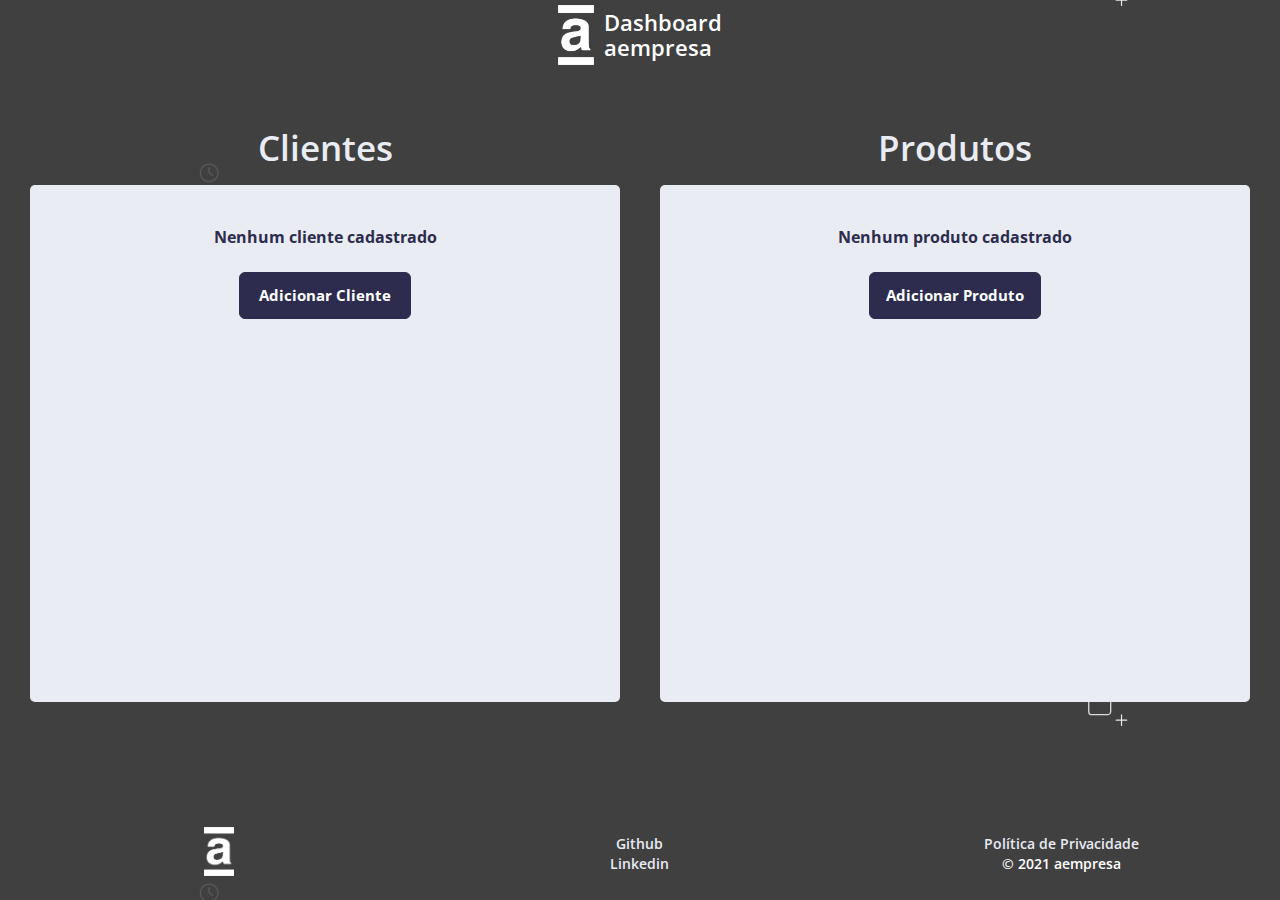
<file: index.html>
<!DOCTYPE html>
<html lang="pt-BR">
  <head>
    <meta charset="UTF-8">
    <meta http-equiv="X-UA-Compatible" content="IE=edge">
    <meta name="viewport" content="width=device-width, initial-scale=1.0">
    <link rel="stylesheet" href="https://fonts.googleapis.com/css?family=Open+Sans:300,300italic,400,400italic,600,600italic,700,700italic,800,800italic" media="all">
    <title>a • Dashboard</title>
    <link rel="shortcut icon" href="images/aempresa.ico"/>
    <link type="text/css" rel="stylesheet" href="css/home.css">
  </head>
  <body class="body">
    <div class="main">
      <div id="notificacao" class="notificacao">
        <div class="nicon">

          <div id="np">
            <svg xmlns="http://www.w3.org/2000/svg" width="45" height="45" fill="currentColor" class="bi bi-bag-plus-fill" viewBox="0 0 16 16">
              <path fill-rule="evenodd" d="M10.5 3.5a2.5 2.5 0 0 0-5 0V4h5v-.5zm1 0V4H15v10a2 2 0 0 1-2 2H3a2 2 0 0 1-2-2V4h3.5v-.5a3.5 3.5 0 1 1 7 0zM8.5 8a.5.5 0 0 0-1 0v1.5H6a.5.5 0 0 0 0 1h1.5V12a.5.5 0 0 0 1 0v-1.5H10a.5.5 0 0 0 0-1H8.5V8z"/>
            </svg>
          </div>
          <div id="nc">
            <svg xmlns="http://www.w3.org/2000/svg" width="45" height="45" fill="currentColor" class="bi bi-person-fill" viewBox="0 0 16 16">
              <path d="M3 14s-1 0-1-1 1-4 6-4 6 3 6 4-1 1-1 1H3zm5-6a3 3 0 1 0 0-6 3 3 0 0 0 0 6z"/>
            </svg>
          </div>

        </div>
        <div class="nclose">
          <svg xmlns="http://www.w3.org/2000/svg" width="16" height="16" fill="currentColor" class="bi bi-x-lg" viewBox="0 0 16 16">
            <path d="M1.293 1.293a1 1 0 0 1 1.414 0L8 6.586l5.293-5.293a1 1 0 1 1 1.414 1.414L9.414 8l5.293 5.293a1 1 0 0 1-1.414 1.414L8 9.414l-5.293 5.293a1 1 0 0 1-1.414-1.414L6.586 8 1.293 2.707a1 1 0 0 1 0-1.414z"/>
          </svg>
        </div>
        <div class="notifi"></div>
      </div>
      <div class="navbar">
        <a href="index.html" aria-current="page" class="logo-box">
          <img src="images/aempresa.png" loading="lazy" alt="" class="image">
          <div class="nome-logo">Dashboard<br>aempresa</div>
        </a>
      </div>
      <div class="dashboard">
        <div class="box-info">
          <div class="titulo">Clientes</div>
          <div class="div-background">
            <div id="boxClientes" class="box-clientes">
              <div id="inicioc" class="inicio">
                <div class="nome_despesa">Nenhum cliente cadastrado</div>
              </div>
            </div>
            <a href="cadicionar/" class="button">Adicionar Cliente</a>
          </div>
        </div>
        <div class="box-info">
          <div class="titulo">Produtos</div>
          <div class="div-background">
            <div id="boxProdutos" class="box-clientes">
              <div id="iniciop" class="inicio">
                <div class="nome_despesa">Nenhum produto cadastrado</div>
              </div>
            </div>
            <a href="padicionar/" class="button">Adicionar Produto</a>
          </div>
        </div>
      </div>
      <div class="footer">
        <div class="other">
          <a href="/" aria-current="page" class="link-aempresa">
            <img src="images/aempresa.png" loading="lazy" width="262" alt="" class="aempresa">
          </a>
        </div>
        <div class="other">
          <a href="https://github.com/ihenri3/" target="_blank" class="link">Github</a>
          <a href="https://www.linkedin.com/in/ihenri3/" target="_blank" class="link">Linkedin</a>
        </div>
        <div class="other">
          <a href="#" class="link">Política de Privacidade</a>
          <div class="copyright">© 2021 aempresa</div>
        </div>
      </div>
    </div>
    <script type="text/javascript" src="script/home.js" ></script>
  </body>
</html>
</file>
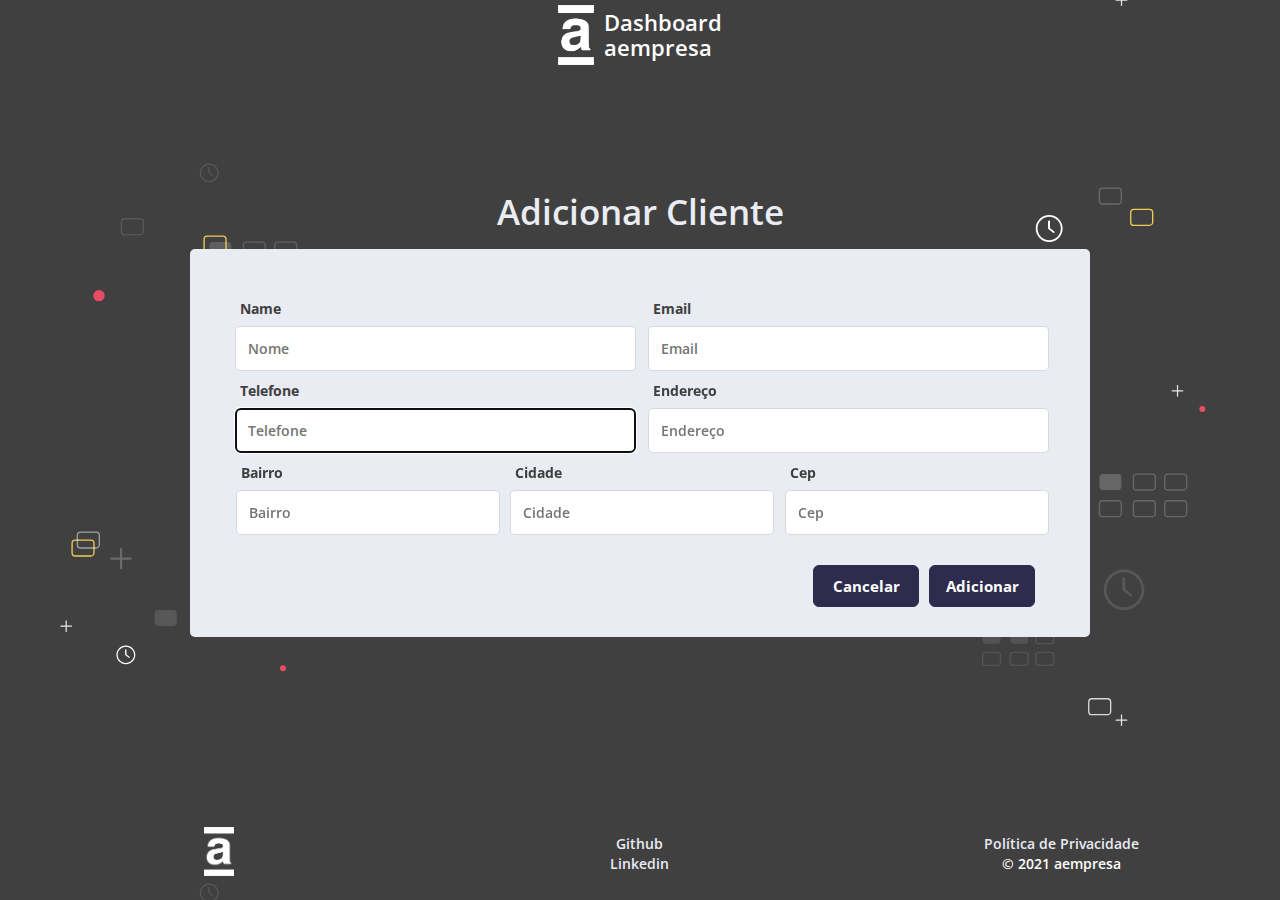
<file: cadicionar/index.html>
<!DOCTYPE html>
<html lang="pt-BR">
  <head>
    <meta charset="UTF-8">
    <meta http-equiv="X-UA-Compatible" content="IE=edge">
    <meta name="viewport" content="width=device-width, initial-scale=1.0">
    <link rel="stylesheet" href="https://fonts.googleapis.com/css?family=Open+Sans:300,300italic,400,400italic,600,600italic,700,700italic,800,800italic" media="all">
    <title>a • Adicionar Cliente</title>
    <link rel="shortcut icon" href="../images/aempresa.ico"/>
    <link type="text/css" rel="stylesheet" href="../css/cadicionar.css">
  </head>
  <body class="body">
    <div class="main">
      <div class="navbar">
        <a href="/" aria-current="page" class="logo-box">
          <img src="../images/aempresa.png" loading="lazy" alt="" class="image">
          <div class="nome-logo">Dashboard<br>aempresa</div>
        </a>
      </div>
      <div class="adicionar">
        <div class="box-all">
          <div class="titulo">Adicionar Cliente</div>
          <div class="div-add">
            <div class="form-block">
              <form class="form" autocomplete="on">
                <div class="div-50">
                  <label for="nome" class="field-label">Name
                    <span id="onome" class="obrigatorio">*Obrigatorio</span>
                  </label>
                  <input type="text" class="input-100" maxlength="256" name="nome" data-name="nome" placeholder="Nome" id="nome" required="" >
                </div>
                <div class="div-50">
                  <label for="email" class="field-label">Email
                    <span id="oemail" class="obrigatorio">*Obrigatorio</span>
                  </label>
                  <input type="email" class="input-100" maxlength="256" name="email" data-name="email" placeholder="Email" id="email" required="">
                </div>
                <div class="div-50">
                  <label for="telefone" class="field-label">Telefone</label>
                  <input type="tel" class="input-100" autofocus="true" maxlength="256" name="telefone" data-name="telefone" placeholder="Telefone" id="telefone" required="">
                </div>
                <div class="div-50">
                  <label for="endereco" class="field-label">Endereço
                    <span id="oendereco" class="obrigatorio">*Obrigatorio</span>
                  </label>
                  <input type="text" class="input-100" autofocus="true" maxlength="256" name="endereco" data-name="endereco" placeholder="Endereço" id="endereco" required="">
                </div>
                <div class="div-100">
                  <div class="div-30">
                    <label for="bairro" class="field-label">Bairro
                      <span id="obairro" class="obrigatorio">*Obrigatorio</span>
                    </label>
                    <input type="text" class="input-50" autofocus="true" maxlength="256" name="bairro" data-name="bairro" placeholder="Bairro" id="bairro" required="">
                  </div>
                  <div class="div-30">
                    <label for="cidade" class="field-label">Cidade
                      <span id="ocidade" class="obrigatorio">*Obrigatorio</span>
                    </label>
                    <input type="text" class="input-50" autofocus="true" maxlength="256" name="cidade" data-name="cidade" placeholder="Cidade" id="cidade" required="">
                  </div>
                  <div class="div-30">
                    <label for="cep" class="field-label">Cep</label>
                    <input type="text" class="input-50" autofocus="true" maxlength="256" name="cep" data-name="cep" placeholder="Cep" id="cep">
                  </div>
                </div>
                <div class="div-button">
                  <a href="../" class="button-cancel">Cancelar</a>
                  <a id="adicionar" class="button-alt">Adicionar</a>
                </div>
              </form>
            </div>
          </div>
        </div>
      </div>
      <div class="footer">
        <div class="other">
          <a href="/" aria-current="page" class="link-aempresa">
            <img src="../images/aempresa.png" loading="lazy" width="262" alt="" class="aempresa"></a>
        </div>
        <div class="other">
          <a href="https://github.com/ihenri3/" target="_blank" class="link">Github</a>
          <a href="https://www.linkedin.com/in/ihenri3/" target="_blank" class="link">Linkedin</a>
        </div>
        <div class="other">
          <a href="#" class="link">Política de Privacidade</a>
          <div class="copyright">© 2021 aempresa</div>
        </div>
      </div>
    </div>
    <script type="text/javascript" src="../script/cadd.js" ></script>
  </body>
</html>
</file>
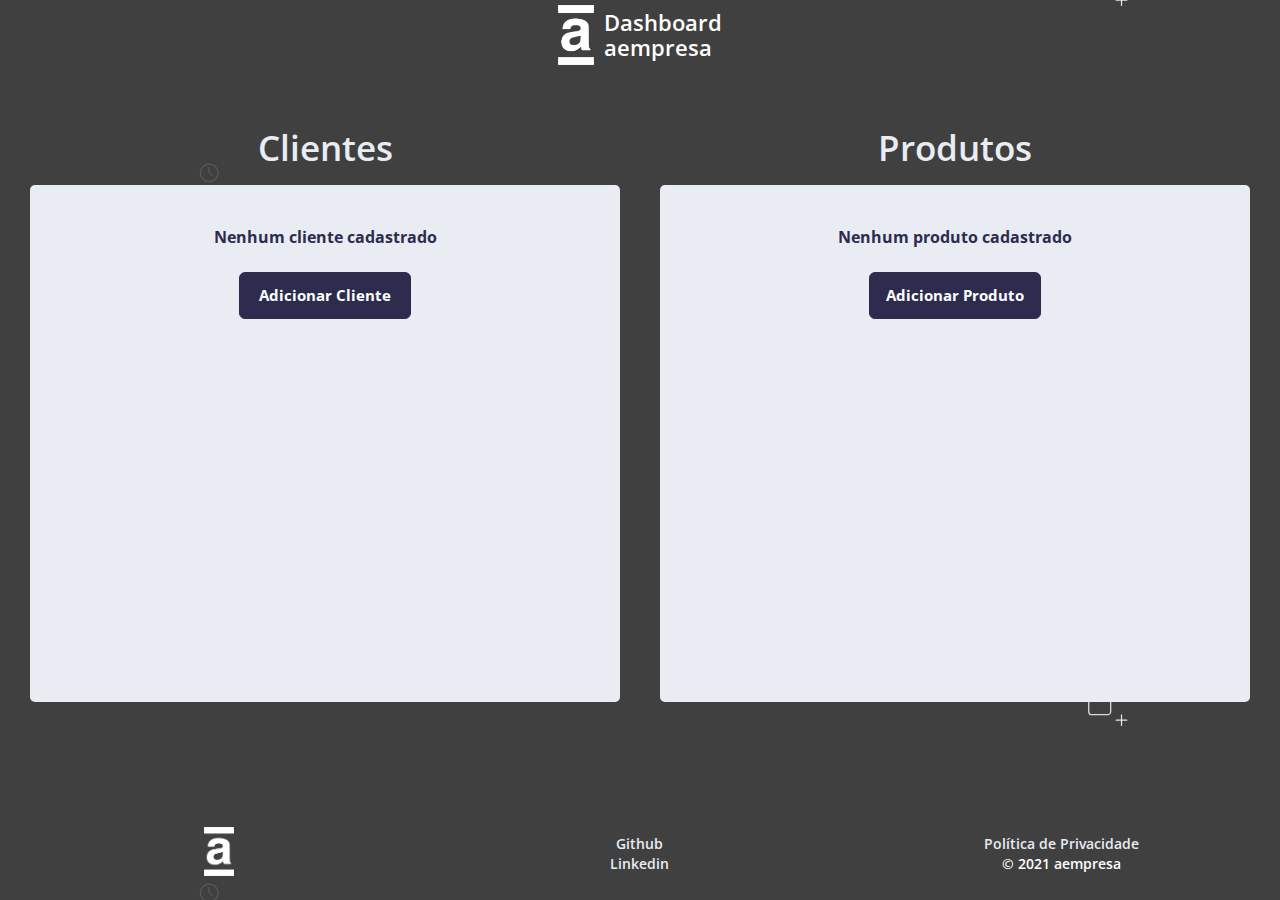
<file: calterar/index.html>
<!DOCTYPE html>
<html lang="pt-BR">
  <head>
    <meta charset="UTF-8">
    <meta http-equiv="X-UA-Compatible" content="IE=edge">
    <meta name="viewport" content="width=device-width, initial-scale=1.0">
    <link rel="stylesheet" href="https://fonts.googleapis.com/css?family=Open+Sans:300,300italic,400,400italic,600,600italic,700,700italic,800,800italic" media="all">
    <title id="title">a • Alterar Cliente</title>
    <link rel="shortcut icon" href="../images/aempresa.ico"/>
    <link type="text/css" rel="stylesheet" href="../css/calterar.css">
  </head>
  <body class="body">
    <div class="main">
      <div class="navbar">
        <a href="/" aria-current="page" class="logo-box">
          <img src="../images/aempresa.png" loading="lazy" alt="" class="image">
          <div class="nome-logo">Dashboard<br>aempresa</div>
        </a>
      </div>
      <div class="adicionar">
        <div class="box-all">
          <div class="titulo">Alterar Cliente</div>
          <div class="div-add">
            <div class="form-block">
              <form autocomplete="on" class="form">
                <div class="div-50">
                  <label for="nome" class="field-label">Name
                    <span id="onome" class="obrigatorio">*Obrigatorio</span>
                  </label>
                  <input type="text" class="input-100" maxlength="256" name="nome" data-name="nome" placeholder="Nome" id="nome" required="">
                </div>
                <div class="div-50">
                  <label for="email" class="field-label">Email
                    <span id="oemail" class="obrigatorio">*Obrigatorio</span>
                  </label>
                  <input type="email" class="input-100" maxlength="256" name="email" data-name="email" placeholder="Email" id="email" required="">
                </div>
                <div class="div-50">
                  <label for="telefone" class="field-label">Telefone</label>
                  <input type="tel" class="input-100" autofocus="true" maxlength="256" name="telefone" data-name="telefone" placeholder="Telefone" id="telefone" required="">
                </div>
                <div class="div-50">
                  <label for="endereco" class="field-label">Endereço
                    <span id="oendereco" class="obrigatorio">*Obrigatorio</span>
                  </label>
                  <input type="text" class="input-100" autofocus="true" maxlength="256" name="endereco" data-name="endereco" placeholder="Endereço" id="endereco" required="">
                </div>
                <div class="div-100">
                  <div class="div-30">
                    <label for="bairro" class="field-label">Bairro
                      <span id="obairro" class="obrigatorio">*Obrigatorio</span>
                    </label>
                    <input type="text" class="input-50" autofocus="true" maxlength="256" name="bairro" data-name="bairro" placeholder="Bairro" id="bairro" required="">
                  </div>
                  <div class="div-30">
                    <label for="cidade" class="field-label">Cidade
                      <span id="ocidade" class="obrigatorio">*Obrigatorio</span>
                    </label>
                    <input type="text" class="input-50" autofocus="true" maxlength="256" name="cidade" data-name="cidade" placeholder="Cidade" id="cidade" required="">
                  </div>
                  <div class="div-30">
                    <label for="cep" class="field-label">Cep</label>
                    <input type="text" class="input-50" autofocus="true" maxlength="256" name="cep" data-name="cep" placeholder="Cep" id="cep">
                  </div>
                </div>
                <div class="div-button">
                  <a id="cancelar" href="../" class="button-cancel">Cancelar</a>
                  <a id="alterar" class="button-alt">Alterar</a>
                </div>
              </form>
            </div>
          </div>
        </div>
      </div>
      <div class="footer">
        <div class="other">
          <a href="./" aria-current="page" class="link-aempresa">
            <img src="../images/aempresa.png" loading="lazy" width="262" alt="" class="aempresa"></a>
        </div>
        <div class="other">
          <a href="https://github.com/ihenri3/" target="_blank" class="link">Github</a>
          <a href="https://www.linkedin.com/in/ihenri3/" target="_blank" class="link">Linkedin</a>
        </div>
        <div class="other">
          <a href="#" class="link">Política de Privacidade</a>
          <div class="copyright">© 2021 aempresa</div>
        </div>
      </div>
    </div>
    <script type="text/javascript" src="../script/caltera.js" ></script>
  </body>
</html>
</file>
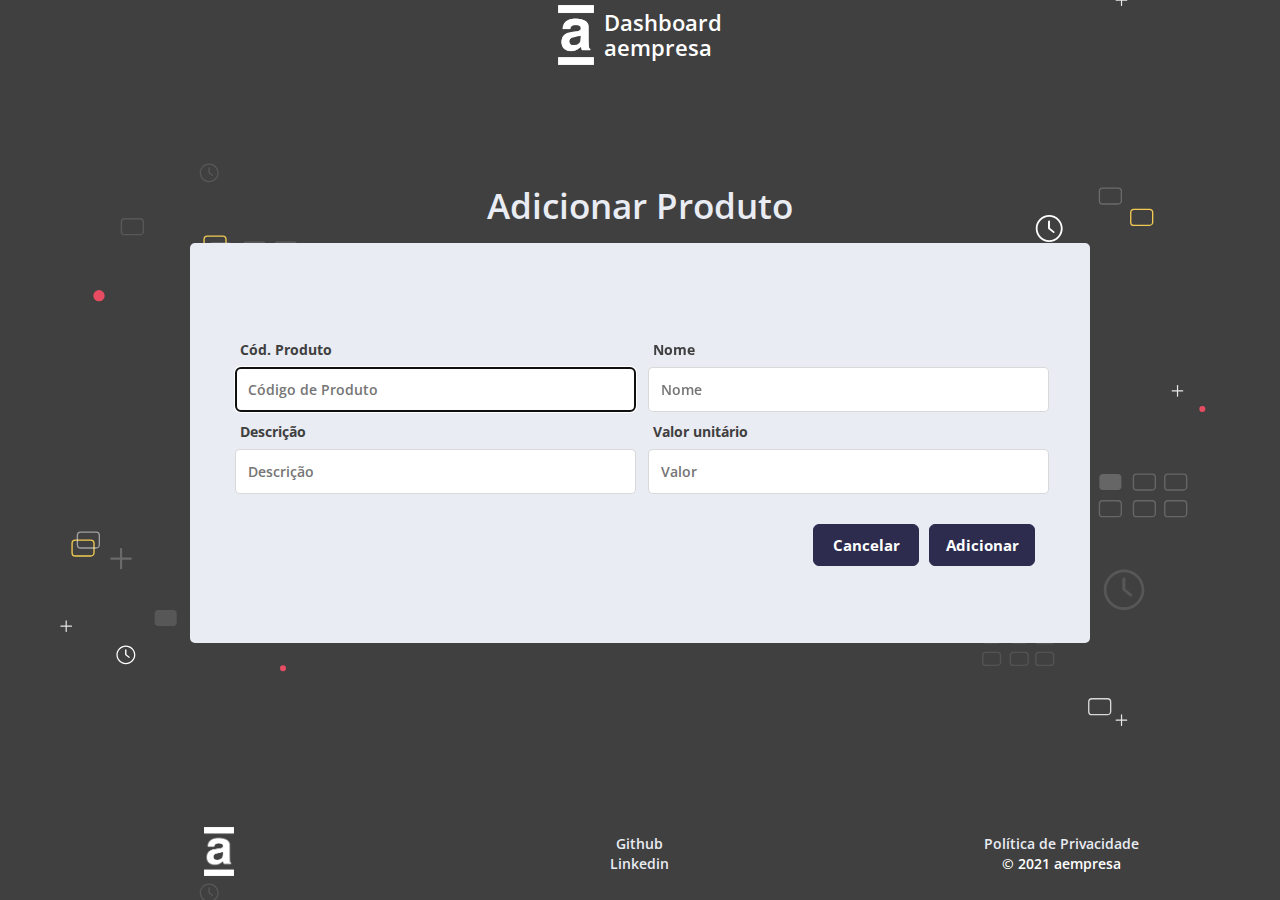
<file: padicionar/index.html>
<!DOCTYPE html>
<html lang="pt-BR">
  <head>
    <meta charset="UTF-8">
    <meta http-equiv="X-UA-Compatible" content="IE=edge">
    <meta name="viewport" content="width=device-width, initial-scale=1.0">
    <link rel="stylesheet" href="https://fonts.googleapis.com/css?family=Open+Sans:300,300italic,400,400italic,600,600italic,700,700italic,800,800italic" media="all">
    <title>a • Adicionar Produto</title>
    <link rel="shortcut icon" href="../images/aempresa.ico"/>
    <link type="text/css" rel="stylesheet" href="../css/padicionar.css">
  </head>
  <body class="body">
    <div class="main">
      <div class="navbar">
        <a href="/" aria-current="page" class="logo-box">
          <img src="../images/aempresa.png" loading="lazy" alt="" class="image">
          <div class="nome-logo">Dashboard<br>aempresa</div>
        </a>
      </div>
      <div class="adicionar">
        <div class="box-all">
          <div class="titulo">Adicionar Produto</div>
          <div class="div-add">
            <div class="form-block">
              <form autocomplete="on" class="form">
                <div class="div-50">
                  <label for="cod-produto" class="field-label">Cód. Produto</label
                    ><input type="text" class="input-100" autofocus="true" maxlength="256" name="cod-produto" data-name="cod-produto" placeholder="Código de Produto" id="cod-produto">
                  </div>
                <div class="div-50">
                  <label for="nome" class="field-label">Nome
                    <span id="onome" class="obrigatorio">*Obrigatorio</span>
                  </label>
                  <input type="text" class="input-100" maxlength="256" name="nome" data-name="nome" placeholder="Nome" id="nome" required="">
                </div>
                <div class="div-50">
                  <label for="descricao" class="field-label">Descrição</label>
                  <input type="text" class="input-100" autofocus="true" maxlength="256" name="descricao" data-name="descricao" placeholder="Descrição" id="descricao">
                </div>
                <div class="div-50">
                  <label for="valor" class="field-label">Valor unitário
                    <span id="ovalor" class="obrigatorio">*Obrigatorio</span>
                  </label>
                  <input type="number" class="input-100" autofocus="true" maxlength="256" name="valor" data-name="valor" placeholder="Valor" id="valor" required="">
                </div>
                <div class="div-button">
                  <a href="../" class="button-cancel">Cancelar</a>
                  <a id="adicionar" class="button-alt">Adicionar</a>
                </div>
              </form>
            </div>
          </div>
        </div>
      </div>
      <div class="footer">
        <div class="other">
          <a href="/" aria-current="page" class="link-aempresa">
            <img src="..//images/aempresa.png" loading="lazy" width="262" alt="" class="aempresa">
          </a>
        </div>
        <div class="other">
          <a href="https://github.com/ihenri3/" target="_blank" class="link">Github</a>
          <a href="https://www.linkedin.com/in/ihenri3/" target="_blank" class="link">Linkedin</a>
        </div>
        <div class="other">
          <a href="#" class="link">Política de Privacidade</a>
          <div class="copyright">© 2021 aempresa</div>
        </div>
      </div>
    </div>
    <script type="text/javascript" src="../script/padd.js" ></script>
  </body>
</html>
</file>
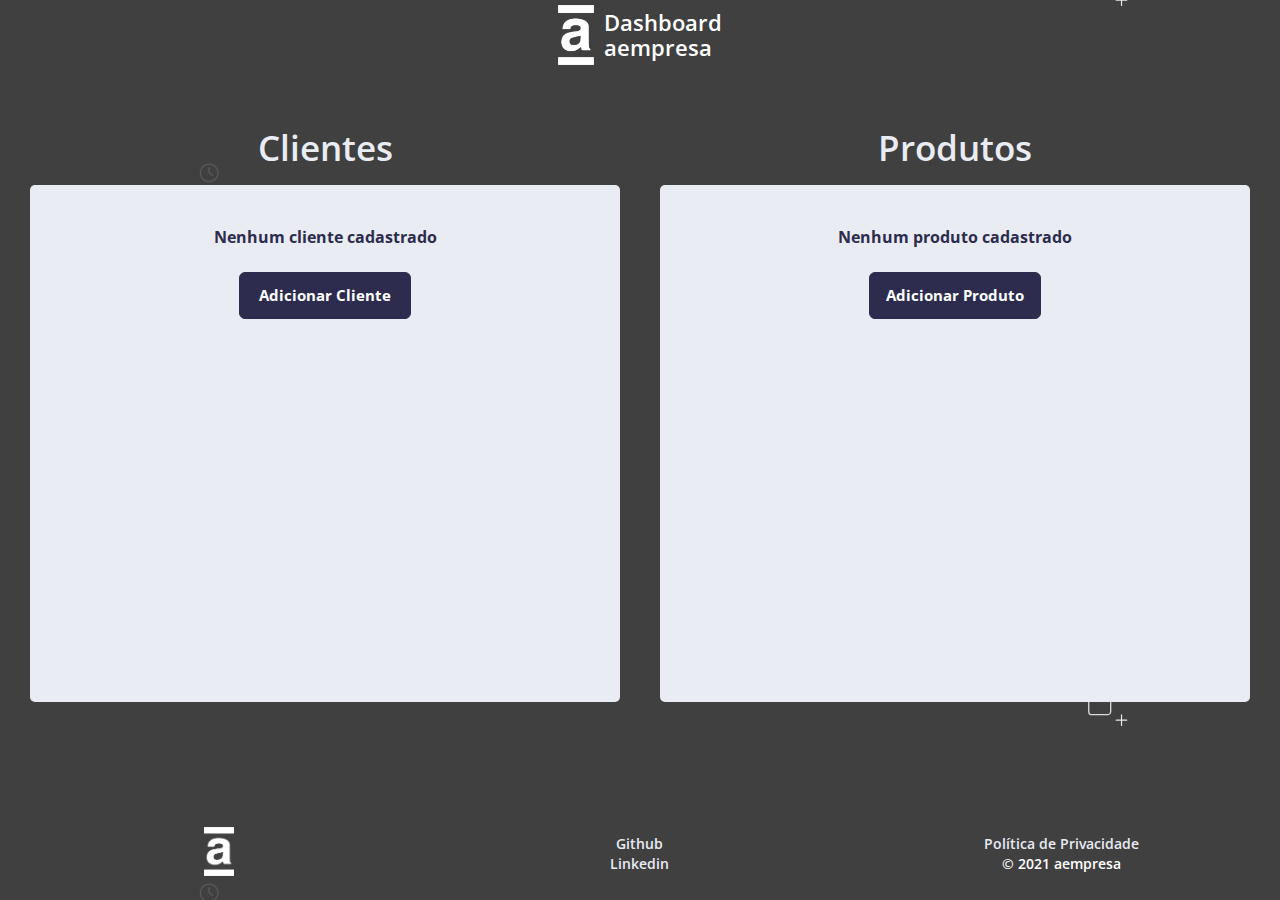
<file: palterar/index.html>
<!DOCTYPE html>
<html lang="pt-BR">
  <head>
    <meta charset="UTF-8">
    <meta http-equiv="X-UA-Compatible" content="IE=edge">
    <meta name="viewport" content="width=device-width, initial-scale=1.0">
    <link rel="stylesheet" href="https://fonts.googleapis.com/css?family=Open+Sans:300,300italic,400,400italic,600,600italic,700,700italic,800,800italic" media="all">
    <title id="title">a • Alterar Produto</title>
    <link rel="shortcut icon" href="..//images/aempresa.ico"/>
    <link type="text/css" rel="stylesheet" href="../css/palterar.css">
  </head>
  <body class="body">
    <div class="main">
      <div class="navbar">
        <a href="/" aria-current="page" class="logo-box">
          <img src="../images/aempresa.png" loading="lazy" alt="" class="image">
          <div class="nome-logo">Dashboard<br>aempresa</div>
        </a>
      </div>
      <div class="adicionar">
        <div class="box-all">
          <div class="titulo">Alterar Produto</div>
          <div class="div-add">
            <div class="form-block">
              <form autocomplete="on" class="form">
                <div class="div-50">
                  <label for="cod-produto" class="field-label">Cód. Produto</label
                    ><input type="text" class="input-100" autofocus="true" maxlength="256" name="cod-produto" data-name="cod-produto" placeholder="Código de Produto" id="cod-produto">
                  </div>
                <div class="div-50">
                  <label for="nome" class="field-label">Nome
                    <span id="onome" class="obrigatorio">*Obrigatorio</span>
                  </label>
                  <input type="text" class="input-100" maxlength="256" name="nome" data-name="nome" placeholder="Nome" id="nome" required="">
                </div>
                <div class="div-50">
                  <label for="descricao" class="field-label">Descrição</label>
                  <input type="text" class="input-100" autofocus="true" maxlength="256" name="descricao" data-name="descricao" placeholder="Descrição" id="descricao">
                </div>
                <div class="div-50">
                  <label for="valor" class="field-label">Valor unitário
                    <span id="ovalor" class="obrigatorio">*Obrigatorio</span>
                  </label>
                  <input type="number" class="input-100 " autofocus="true" maxlength="256" name="valor" data-name="valor" placeholder="Valor" id="valor" required="">
                </div>
                <div class="div-button">
                  <a id="cancelar" href="../" class="button-cancel">Cancelar</a>
                  <a id="alterar" class="button-alt">Alterar</a>
                </div>
              </form>
            </div>
          </div>
        </div>
      </div>
      <div class="footer">
        <div class="other">
          <a href="/" aria-current="page" class="link-aempresa">
            <img src="..//images/aempresa.png" loading="lazy" width="262" alt="" class="aempresa">
          </a>
        </div>
        <div class="other">
          <a href="https://github.com/ihenri3/" target="_blank" class="link">Github</a>
          <a href="https://www.linkedin.com/in/ihenri3/" target="_blank" class="link">Linkedin</a>
        </div>
        <div class="other">
          <a href="#" class="link">Política de Privacidade</a>
          <div class="copyright">© 2021 aempresa</div>
        </div>
      </div>
    </div>
    <script type="text/javascript" src="../script/paltera.js" ></script>
  </body>
</html>
</file>
<file: css/home.css>
body {
  font-family: 'Open Sans', sans-serif;
  color: #333;
  font-size: 14px;
  line-height: 20px;
}

h1 {
  margin-top: 20px;
  margin-bottom: 10px;
  color: #fff;
  font-size: 38px;
  line-height: 44px;
  font-weight: 700;
}

h2 {
  margin-top: 20px;
  margin-bottom: 10px;
  color: #2d2c4e;
  font-size: 32px;
  line-height: 36px;
  font-weight: 700;
}

p {
  margin-bottom: 10px;
  color: #404040;
  font-size: 16px;
  line-height: 27px;
}

a {
  text-decoration: underline;
}

.main {
  display: -webkit-box;
  display: -webkit-flex;
  display: -ms-flexbox;
  display: flex;
  overflow: hidden;
  width: 100%;
  -webkit-box-orient: vertical;
  -webkit-box-direction: normal;
  -webkit-flex-direction: column;
  -ms-flex-direction: column;
  flex-direction: column;
  -webkit-box-pack: center;
  -webkit-justify-content: center;
  -ms-flex-pack: center;
  justify-content: center;
  -webkit-box-align: center;
  -webkit-align-items: center;
  -ms-flex-align: center;
  align-items: center;
}

.button {
  position: static;
  left: 0%;
  top: 0%;
  right: 0%;
  bottom: 0%;
  z-index: 5;
  width: 170px;
  margin-top: 20px;
  padding: 12px 0px 13px;
  border-style: solid;
  border-width: 1px;
  border-color: #2d2c4e;
  border-radius: 6px;
  background-color: #2d2c4e;
  font-family: 'Open Sans', sans-serif;
  color: #fff;
  font-size: 15px;
  line-height: 20px;
  font-weight: 700;
  text-decoration: none;
}

.inicio {
  height: 25px;
}

.button:hover {
  border-color: #404040;
  background-color: #404040;
}

.link-block {
  position: relative;
  display: inline-block;
  margin-top: 15px;
}

.div-background {
  display: -webkit-box;
  display: -webkit-flex;
  display: -ms-flexbox;
  display: flex;
  overflow: hidden;
  width: 590px;
  height: 450px;
  padding-top: 42px;
  padding-bottom: 25px;
  -webkit-box-orient: vertical;
  -webkit-box-direction: normal;
  -webkit-flex-direction: column;
  -ms-flex-direction: column;
  flex-direction: column;
  -webkit-box-pack: start;
  -webkit-justify-content: flex-start;
  -ms-flex-pack: start;
  justify-content: flex-start;
  -webkit-box-align: center;
  -webkit-align-items: center;
  -ms-flex-align: center;
  align-items: center;
  border-radius: 5px;
  background-color: #e9ecf3;
}

.body {
  background-color: #404040;
  background-image: url('../images/calendar-bg.svg');
  background-position: 50% 50%;
  background-size: auto;
  background-repeat: repeat;
  background-attachment: fixed;
  font-family: 'Open Sans', sans-serif;
  color: #e9eded;
  font-weight: 400;
}

.dashboard {
  position: relative;
  z-index: 0;
  display: -webkit-box;
  display: -webkit-flex;
  display: -ms-flexbox;
  display: flex;
  width: 100%;
  height: 90vh;
  min-height: 800px;
  -webkit-box-orient: horizontal;
  -webkit-box-direction: normal;
  -webkit-flex-direction: row;
  -ms-flex-direction: row;
  flex-direction: row;
  -webkit-box-pack: center;
  -webkit-justify-content: center;
  -ms-flex-pack: center;
  justify-content: center;
  -webkit-box-align: center;
  -webkit-align-items: center;
  -ms-flex-align: center;
  align-items: center;
  text-align: center;
}

.notificacao {
  display: flex;
  position: fixed;
  left: auto;
  top: 5%;
  right: 1%;
  bottom: auto;
  z-index: 1000;
  overflow: hidden;
  width: 300px;
  height: 70px;
  padding: 5px 5px 5px 10px;
  -webkit-box-pack: start;
  -webkit-justify-content: flex-start;
  -ms-flex-pack: start;
  justify-content: flex-start;
  -webkit-box-align: center;
  -webkit-align-items: center;
  -ms-flex-align: center;
  align-items: center;
  border-radius: 5px;
  background-color: #e84c62;
  visibility: hidden;
  -webkit-transition: all 500ms ease;
  transition: all 500ms ease;
}

.nclose {
  position: absolute;
  left: auto;
  top: 6%;
  right: 2%;
  bottom: auto;
  display: -webkit-box;
  display: -webkit-flex;
  display: -ms-flexbox;
  display: flex;
  width: 25px;
  height: 25px;
  padding: 2px;
  -webkit-box-pack: center;
  -webkit-justify-content: center;
  -ms-flex-pack: center;
  justify-content: center;
  -webkit-box-align: center;
  -webkit-align-items: center;
  -ms-flex-align: center;
  align-items: center;
  cursor: pointer;
}

.notifi {
  display: block;
  margin-left: 5px;
  font-family: 'Open Sans', sans-serif;
  color: #e9ecf3;
  font-size: 16px;
  line-height: 25px;
  font-weight: 600;
  text-align: left;
}

.nicon {
  width: 50px;
  height: 50px;
  padding: 5px;
  display: flex;
  display: -webkit-box;
  display: -webkit-flex;
  display: -ms-flexbox;
  -webkit-box-pack: center;
  -webkit-justify-content: center;
  -ms-flex-pack: center;
  justify-content: center;
  -webkit-box-align: center;
  -webkit-align-items: center;
  -ms-flex-align: center;
  align-items: center;
}

.box-clientes {
  position: relative;
  display: -webkit-box;
  display: -webkit-flex;
  display: -ms-flexbox;
  display: flex;
  overflow: auto;
  width: 95%;
  max-height: 300px;
  -webkit-box-orient: vertical;
  -webkit-box-direction: normal;
  -webkit-flex-direction: column;
  -ms-flex-direction: column;
  flex-direction: column;
  -webkit-box-pack: start;
  -webkit-justify-content: flex-start;
  -ms-flex-pack: start;
  justify-content: flex-start;
  -webkit-box-align: center;
  -webkit-align-items: center;
  -ms-flex-align: center;
  align-items: center;
}

.box-atalho {
  position: absolute;
  left: auto;
  top: 0%;
  right: 0%;
  bottom: 0%;
  display: -webkit-box;
  display: -webkit-flex;
  display: -ms-flexbox;
  display: flex;
  min-width: 150px;
  -webkit-justify-content: space-around;
  -ms-flex-pack: distribute;
  justify-content: space-around;
  -webkit-box-align: center;
  -webkit-align-items: center;
  -ms-flex-align: center;
  align-items: center;
}

.atalho {
  display: -webkit-box;
  display: -webkit-flex;
  display: -ms-flexbox;
  display: flex;
  width: 25%;
  height: 35px;
  -webkit-box-pack: center;
  -webkit-justify-content: center;
  -ms-flex-pack: center;
  justify-content: center;
  -webkit-box-align: center;
  -webkit-align-items: center;
  -ms-flex-align: center;
  align-items: center;
  border-radius: 5px;
  cursor: pointer;
  color: #2b2b2b;
}

.visu:hover {
  color: #287cfb;
}

.alter:hover {
  color: #82b1ff;
}

.delet:hover {
  color: #e84c62;
}

.box_name {
  display: -webkit-box;
  display: -webkit-flex;
  display: -ms-flexbox;
  display: flex;
  -webkit-box-orient: vertical;
  -webkit-box-direction: normal;
  -webkit-flex-direction: column;
  -ms-flex-direction: column;
  flex-direction: column;
  -webkit-box-pack: center;
  -webkit-justify-content: center;
  -ms-flex-pack: center;
  justify-content: center;
  -webkit-box-align: start;
  -webkit-align-items: flex-start;
  -ms-flex-align: start;
  align-items: flex-start;
}

.mes_despesa {
  margin-left: 2px;
  font-family: 'Open Sans', sans-serif;
  color: #404040;
  font-size: 14px;
  line-height: 18px;
  font-weight: 600;
}

.box_icon {
  display: -webkit-box;
  display: -webkit-flex;
  display: -ms-flexbox;
  display: flex;
  width: 44px;
  height: 44px;
  margin-right: 12px;
  -webkit-box-pack: center;
  -webkit-justify-content: center;
  -ms-flex-pack: center;
  justify-content: center;
  -webkit-box-align: center;
  -webkit-align-items: center;
  -ms-flex-align: center;
  align-items: center;
  border-radius: 8px;
  background-color: #2d2c4e;
  font-family: 'Open Sans', sans-serif;
  color: #e9ecf3;
  font-size: 25px;
  font-weight: 600;
}

.box_all {
  position: relative;
  display: -webkit-box;
  display: -webkit-flex;
  display: -ms-flexbox;
  display: flex;
  width: 100%;
  -webkit-box-pack: start;
  -webkit-justify-content: flex-start;
  -ms-flex-pack: start;
  justify-content: flex-start;
}

.nome_despesa {
  font-family: 'Open Sans', sans-serif;
  color: #2d2c4e;
  font-size: 16px;
  font-weight: 700;
}

.box {
  position: relative;
  z-index: 2;
  display: -webkit-box;
  display: -webkit-flex;
  display: -ms-flexbox;
  display: flex;
  width: 95%;
  margin-top: 5px;
  margin-bottom: 5px;
  padding: 10px;
  -webkit-box-orient: vertical;
  -webkit-box-direction: normal;
  -webkit-flex-direction: column;
  -ms-flex-direction: column;
  flex-direction: column;
  border-style: solid;
  border-width: 0.2px;
  border-color: #cfcece;
  border-radius: 10px;
  background-color: #e9ecf3;
}

.valor_despesa {
  margin-left: 2px;
  font-family: 'Open Sans', sans-serif;
  color: #404040;
  font-size: 14px;
  line-height: 18px;
  font-weight: 600;
}

.box-info {
  margin-right: 20px;
  margin-left: 20px;
}

.titulo {
  display: block;
  width: 100%;
  margin-bottom: 15px;
  color: #e9ecf3;
  font-size: 35px;
  line-height: 45px;
  font-weight: 600;
  text-align: center;
}

.footer {
  display: -webkit-box;
  display: -webkit-flex;
  display: -ms-flexbox;
  display: flex;
  width: 100%;
  height: 8vh;
  min-height: 70px;
  -webkit-justify-content: space-around;
  -ms-flex-pack: distribute;
  justify-content: space-around;
  -webkit-box-align: center;
  -webkit-align-items: center;
  -ms-flex-align: center;
  align-items: center;
}

.other {
  display: -webkit-box;
  display: -webkit-flex;
  display: -ms-flexbox;
  display: flex;
  min-width: 30%;
  -webkit-box-orient: vertical;
  -webkit-box-direction: normal;
  -webkit-flex-direction: column;
  -ms-flex-direction: column;
  flex-direction: column;
  -webkit-box-pack: center;
  -webkit-justify-content: center;
  -ms-flex-pack: center;
  justify-content: center;
  -webkit-box-align: center;
  -webkit-align-items: center;
  -ms-flex-align: center;
  align-items: center;
  color: #434243;
  font-weight: 500;
  text-decoration: none;
}

.aempresa {
  width: 30px;
}

.link {
  font-family: 'Open Sans', sans-serif;
  color: #e9ecf3;
  font-weight: 600;
  text-decoration: none;
}

.copyright {
  color: #fff;
  font-weight: 600;
}

.navbar {
  position: absolute;
  left: 0%;
  top: 0%;
  right: 0%;
  bottom: auto;
  z-index: 999;
  display: -webkit-box;
  display: -webkit-flex;
  display: -ms-flexbox;
  display: flex;
  width: 100%;
  height: 70px;
  -webkit-box-pack: center;
  -webkit-justify-content: center;
  -ms-flex-pack: center;
  justify-content: center;
  -webkit-box-align: center;
  -webkit-align-items: center;
  -ms-flex-align: center;
  align-items: center;
}

.nome-logo {
  font-family: 'Open Sans', sans-serif;
  color: #fff;
  font-size: 22px;
  line-height: 25px;
  font-weight: 600;
}

.logo-box {
  display: -webkit-box;
  display: -webkit-flex;
  display: -ms-flexbox;
  display: flex;
  overflow: hidden;
  height: 60px;
  padding: 1px;
  -webkit-box-pack: center;
  -webkit-justify-content: center;
  -ms-flex-pack: center;
  justify-content: center;
  -webkit-box-align: center;
  -webkit-align-items: center;
  -ms-flex-align: center;
  align-items: center;
  color: #e9eded;
  text-decoration: none;
}

.image {
  height: 60px;
  margin-right: 10px;
}

@media screen and (max-width: 991px) {
  .dashboard {
    height: auto;
    min-height: auto;
    -webkit-box-orient: vertical;
    -webkit-box-direction: normal;
    -webkit-flex-direction: column;
    -ms-flex-direction: column;
    flex-direction: column;
  }

  .box-info {
    margin-top: 25px;
    margin-bottom: 25px;
  }

  .nome-logo {
    font-size: 18px;
  }

  .image {
    height: 50px;
  }
  .main {
    padding-top: 15%;
  }
}

@media screen and (max-width: 767px) {
  .main {
    padding-top: 15%;
    -webkit-box-orient: vertical;
    -webkit-box-direction: normal;
    -webkit-flex-direction: column;
    -ms-flex-direction: column;
    flex-direction: column;
  }

  .div-background {
    width: 490px;
    min-height: auto;
    padding-bottom: 30px;
  }

  .dashboard {
    min-height: auto;
  }
}

@media screen and (max-width: 479px) {
  .div-background {
    width: 100%;
  }

  .box-clientes {
    width: 95%;
  }

  .box-atalho {
    min-width: 100px;
  }

  .atalho {
    width: 25px;
    height: 25px;
  }

  .mes_despesa {
    display: none;
  }

  .box_icon {
    display: none;
  }

  .box_all {
    height: 38px;
  }

  .box {
    padding: 5px;
    height: 60px;
    -webkit-box-pack: center;
    -webkit-justify-content: center;
    -ms-flex-pack: center;
    justify-content: center;
  }

  .box-info {
    width: 95%;
  }

  .footer {
    height: auto;
    -webkit-box-orient: vertical;
    -webkit-box-direction: normal;
    -webkit-flex-direction: column;
    -ms-flex-direction: column;
    flex-direction: column;
    -webkit-box-align: start;
    -webkit-align-items: flex-start;
    -ms-flex-align: start;
    align-items: flex-start;
  }

  .other {
    width: 100%;
    padding-top: 2px;
    padding-bottom: 2px;
    -webkit-box-align: center;
    -webkit-align-items: center;
    -ms-flex-align: center;
    align-items: center;
  }

  .aempresa {
    width: 25px;
  }

  .link {
    margin-top: 5px;
    margin-bottom: 5px;
  }
}
</file>
<file: css/cadicionar.css>
body {
  font-family: 'Open Sans', sans-serif;
  color: #333;
  font-size: 14px;
  line-height: 20px;
}

h1 {
  margin-top: 20px;
  margin-bottom: 10px;
  color: #fff;
  font-size: 38px;
  line-height: 44px;
  font-weight: 700;
}

h2 {
  margin-top: 20px;
  margin-bottom: 10px;
  color: #2d2c4e;
  font-size: 32px;
  line-height: 36px;
  font-weight: 700;
}

p {
  margin-bottom: 10px;
  color: #404040;
  font-size: 16px;
  line-height: 27px;
}

a {
  text-decoration: underline;
}

.main {
  display: -webkit-box;
  display: -webkit-flex;
  display: -ms-flexbox;
  display: flex;
  overflow: hidden;
  width: 100%;
  -webkit-box-orient: vertical;
  -webkit-box-direction: normal;
  -webkit-flex-direction: column;
  -ms-flex-direction: column;
  flex-direction: column;
  -webkit-box-pack: center;
  -webkit-justify-content: center;
  -ms-flex-pack: center;
  justify-content: center;
  -webkit-box-align: center;
  -webkit-align-items: center;
  -ms-flex-align: center;
  align-items: center;
}

.link-block {
  position: relative;
  display: inline-block;
  margin-top: 15px;
}

.body {
  background-color: #404040;
  background-image: url('../images/calendar-bg.svg');
  background-position: 50% 50%;
  background-size: auto;
  background-repeat: repeat;
  background-attachment: fixed;
  font-family: 'Open Sans', sans-serif;
  color: #e9eded;
  font-weight: 400;
}

.titulo {
  display: block;
  width: 100%;
  margin-bottom: 15px;
  color: #e9ecf3;
  font-size: 35px;
  line-height: 45px;
  font-weight: 600;
  text-align: center;
}

.footer {
  display: -webkit-box;
  display: -webkit-flex;
  display: -ms-flexbox;
  display: flex;
  width: 100%;
  height: 8vh;
  min-height: 70px;
  -webkit-justify-content: space-around;
  -ms-flex-pack: distribute;
  justify-content: space-around;
  -webkit-box-align: center;
  -webkit-align-items: center;
  -ms-flex-align: center;
  align-items: center;
}

.other {
  display: -webkit-box;
  display: -webkit-flex;
  display: -ms-flexbox;
  display: flex;
  min-width: 30%;
  -webkit-box-orient: vertical;
  -webkit-box-direction: normal;
  -webkit-flex-direction: column;
  -ms-flex-direction: column;
  flex-direction: column;
  -webkit-box-pack: center;
  -webkit-justify-content: center;
  -ms-flex-pack: center;
  justify-content: center;
  -webkit-box-align: center;
  -webkit-align-items: center;
  -ms-flex-align: center;
  align-items: center;
  color: #434243;
  font-weight: 500;
  text-decoration: none;
}

.aempresa {
  width: 30px;
}

.link {
  font-family: 'Open Sans', sans-serif;
  color: #e9ecf3;
  font-weight: 600;
  text-decoration: none;
}

.copyright {
  color: #fff;
  font-weight: 600;
}

.adicionar {
  position: relative;
  display: -webkit-box;
  display: -webkit-flex;
  display: -ms-flexbox;
  display: flex;
  width: 100%;
  height: 90vh;
  min-height: 800px;
  -webkit-box-pack: center;
  -webkit-justify-content: center;
  -ms-flex-pack: center;
  justify-content: center;
  -webkit-box-align: center;
  -webkit-align-items: center;
  -ms-flex-align: center;
  align-items: center;
  text-align: center;
}

.box-all {
  width: 900px;
  margin-right: 20px;
  margin-left: 20px;
}

.div-add {
  display: -webkit-box;
  display: -webkit-flex;
  display: -ms-flexbox;
  display: flex;
  overflow: hidden;
  width: 900px;
  height: 100%;
  padding-top: 50px;
  padding-bottom: 30px;
  -webkit-box-orient: vertical;
  -webkit-box-direction: normal;
  -webkit-flex-direction: column;
  -ms-flex-direction: column;
  flex-direction: column;
  -webkit-box-pack: center;
  -webkit-justify-content: center;
  -ms-flex-pack: center;
  justify-content: center;
  -webkit-box-align: center;
  -webkit-align-items: center;
  -ms-flex-align: center;
  align-items: center;
  border-radius: 5px;
  background-color: #e9ecf3;
}

.div-button {
  display: -webkit-box;
  display: -webkit-flex;
  display: -ms-flexbox;
  display: flex;
  width: 100%;
  margin-top: 20px;
  -webkit-box-pack: end;
  -webkit-justify-content: flex-end;
  -ms-flex-pack: end;
  justify-content: flex-end;
  -webkit-box-align: center;
  -webkit-align-items: center;
  -ms-flex-align: center;
  align-items: center;
}

.form-block {
  display: -webkit-box;
  display: -webkit-flex;
  display: -ms-flexbox;
  display: flex;
  width: 90%;
  -webkit-box-pack: center;
  -webkit-justify-content: center;
  -ms-flex-pack: center;
  justify-content: center;
  -webkit-box-align: center;
  -webkit-align-items: center;
  -ms-flex-align: center;
  align-items: center;
}

.form {
  display: -webkit-box;
  display: -webkit-flex;
  display: -ms-flexbox;
  display: flex;
  width: 100%;
  -webkit-box-orient: horizontal;
  -webkit-box-direction: normal;
  -webkit-flex-direction: row;
  -ms-flex-direction: row;
  flex-direction: row;
  -webkit-box-pack: justify;
  -webkit-justify-content: space-between;
  -ms-flex-pack: justify;
  justify-content: space-between;
  -webkit-flex-wrap: wrap;
  -ms-flex-wrap: wrap;
  flex-wrap: wrap;
  -webkit-box-align: center;
  -webkit-align-items: center;
  -ms-flex-align: center;
  align-items: center;
  -webkit-align-content: flex-end;
  -ms-flex-line-pack: end;
  align-content: flex-end;
}

.field-label {
  display: block;
  width: 100%;
  min-height: 22px;
  margin-bottom: 5px;
  padding-left: 5px;
  font-family: 'Open Sans', sans-serif;
  color: #404040;
  font-size: 14px;
  line-height: 20px;
  font-weight: 700;
  text-align: left;
}

.div-50 {
  display: -webkit-box;
  display: -webkit-flex;
  display: -ms-flexbox;
  display: flex;
  width: 397px;
  -webkit-box-orient: vertical;
  -webkit-box-direction: normal;
  -webkit-flex-direction: column;
  -ms-flex-direction: column;
  flex-direction: column;
  -webkit-box-align: start;
  -webkit-align-items: flex-start;
  -ms-flex-align: start;
  align-items: flex-start;
}

.div-100 {
  display: -webkit-box;
  display: -webkit-flex;
  display: -ms-flexbox;
  display: flex;
  width: 100%;
  -webkit-box-orient: horizontal;
  -webkit-box-direction: normal;
  -webkit-flex-direction: row;
  -ms-flex-direction: row;
  flex-direction: row;
  -webkit-box-pack: justify;
  -webkit-justify-content: space-between;
  -ms-flex-pack: justify;
  justify-content: space-between;
  -webkit-flex-wrap: wrap;
  -ms-flex-wrap: wrap;
  flex-wrap: wrap;
  -webkit-box-align: center;
  -webkit-align-items: center;
  -ms-flex-align: center;
  align-items: center;
  -webkit-align-content: space-around;
  -ms-flex-line-pack: distribute;
  align-content: space-around;
}

.div-30 {
  width: 32%;
  margin-right: 1px;
  margin-left: 1px;
}

.input-100 {
  display: block;
  width: 375px;
  height: 27px;
  margin-bottom: 10px;
  padding: 8px 12px;
  border-style: solid;
  border-width: 1px;
  border-color: rgba(64, 64, 64, 0.2);
  border-radius: 5px;
  font-family: 'Open Sans', sans-serif;
  color: #404040;
  font-size: 14px;
  line-height: 20px;
  font-style: normal;
  font-weight: 600;
  text-align: left;
  text-decoration: none;
}

.button-alt {
  position: static;
  left: 0%;
  top: 0%;
  right: 0%;
  bottom: 0%;
  z-index: 5;
  min-width: 104px;
  margin-right: 10px;
  margin-left: 10px;
  padding: 10px 0px;
  border-style: solid;
  border-width: 1px;
  border-color: #2d2c4e;
  border-radius: 6px;
  background-color: #2d2c4e;
  font-family: 'Open Sans', sans-serif;
  color: #fff;
  font-size: 15px;
  line-height: 20px;
  font-weight: 700;
  text-decoration: none;
  cursor: pointer;
}

.button-alt:hover {
  border-color: #287cfb;
  background-color: #287cfb;
}

.button-cancel:hover {
  border-color: #e84c62;
  background-color: #e84c62;
}

.button-cancel {
  position: static;
  left: 0%;
  top: 0%;
  right: 0%;
  bottom: 0%;
  z-index: 5;
  min-width: 104px;
  margin-left: 10px;
  padding: 10px 0px;
  border-style: solid;
  border-width: 1px;
  border-color: #2d2c4e;
  border-radius: 6px;
  background-color: #2d2c4e;
  font-family: 'Open Sans', sans-serif;
  color: #fff;
  font-size: 15px;
  line-height: 20px;
  font-weight: 700;
  text-decoration: none;
  cursor: pointer;
}

.obrigatorio {
  display: none;
  min-height: 22px;
  margin-left: 2px;
  color: #e84c62;
}

.navbar {
  position: absolute;
  left: 0%;
  top: 0%;
  right: 0%;
  bottom: auto;
  z-index: 1000;
  display: -webkit-box;
  display: -webkit-flex;
  display: -ms-flexbox;
  display: flex;
  width: 100%;
  height: 70px;
  -webkit-box-pack: center;
  -webkit-justify-content: center;
  -ms-flex-pack: center;
  justify-content: center;
  -webkit-box-align: center;
  -webkit-align-items: center;
  -ms-flex-align: center;
  align-items: center;
}

.nome-logo {
  font-family: 'Open Sans', sans-serif;
  color: #fff;
  font-size: 22px;
  line-height: 25px;
  font-weight: 600;
}

.logo-box {
  display: -webkit-box;
  display: -webkit-flex;
  display: -ms-flexbox;
  display: flex;
  overflow: hidden;
  height: 60px;
  padding: 1px;
  -webkit-box-pack: center;
  -webkit-justify-content: center;
  -ms-flex-pack: center;
  justify-content: center;
  -webkit-box-align: center;
  -webkit-align-items: center;
  -ms-flex-align: center;
  align-items: center;
  color: #e9eded;
  text-decoration: none;
}

.image {
  height: 60px;
  margin-right: 10px;
}

.input-50 {
  display: block;
  width: 238px;
  height: 27px;
  margin-bottom: 10px;
  padding: 8px 12px;
  border-style: solid;
  border-width: 1px;
  border-color: rgba(64, 64, 64, 0.2);
  border-radius: 5px;
  font-family: 'Open Sans', sans-serif;
  color: #404040;
  font-size: 14px;
  line-height: 20px;
  font-style: normal;
  font-weight: 600;
  text-align: left;
  text-decoration: none;
}

@media screen and (max-width: 991px) {
  .adicionar {
    height: auto;
    min-height: auto;
    -webkit-box-orient: vertical;
    -webkit-box-direction: normal;
    -webkit-flex-direction: column;
    -ms-flex-direction: column;
    flex-direction: column;
  }

  .box-all {
    margin-top: 25px;
    margin-bottom: 25px;
  }

  .nome-logo {
    font-size: 18px;
  }

  .image {
    height: 50px;
  }
}

@media screen and (max-width: 767px) {
  .main {
    padding-top: 15%;
    -webkit-box-orient: vertical;
    -webkit-box-direction: normal;
    -webkit-flex-direction: column;
    -ms-flex-direction: column;
    flex-direction: column;
  }

  .adicionar {
    min-height: auto;
  }

  .div-add {
    width: 490px;
    min-height: auto;
    padding-bottom: 30px;
  }
}

@media screen and (max-width: 479px) {
  .footer {
    height: auto;
    -webkit-box-orient: vertical;
    -webkit-box-direction: normal;
    -webkit-flex-direction: column;
    -ms-flex-direction: column;
    flex-direction: column;
    -webkit-box-align: start;
    -webkit-align-items: flex-start;
    -ms-flex-align: start;
    align-items: flex-start;
  }

  .other {
    width: 100%;
    padding-top: 2px;
    padding-bottom: 2px;
    -webkit-box-align: center;
    -webkit-align-items: center;
    -ms-flex-align: center;
    align-items: center;
  }

  .aempresa {
    width: 25px;
  }

  .link {
    margin-top: 5px;
    margin-bottom: 5px;
  }

  .box-all {
    width: 95%;
  }

  .div-add {
    width: 100%;
  }
}
</file>
<file: css/calterar.css>
body {
  font-family: 'Open Sans', sans-serif;
  color: #333;
  font-size: 14px;
  line-height: 20px;
}

h1 {
  margin-top: 20px;
  margin-bottom: 10px;
  color: #fff;
  font-size: 38px;
  line-height: 44px;
  font-weight: 700;
}

h2 {
  margin-top: 20px;
  margin-bottom: 10px;
  color: #2d2c4e;
  font-size: 32px;
  line-height: 36px;
  font-weight: 700;
}

p {
  margin-bottom: 10px;
  color: #404040;
  font-size: 16px;
  line-height: 27px;
}

a {
  text-decoration: underline;
}

.main {
  display: -webkit-box;
  display: -webkit-flex;
  display: -ms-flexbox;
  display: flex;
  overflow: hidden;
  width: 100%;
  -webkit-box-orient: vertical;
  -webkit-box-direction: normal;
  -webkit-flex-direction: column;
  -ms-flex-direction: column;
  flex-direction: column;
  -webkit-box-pack: center;
  -webkit-justify-content: center;
  -ms-flex-pack: center;
  justify-content: center;
  -webkit-box-align: center;
  -webkit-align-items: center;
  -ms-flex-align: center;
  align-items: center;
}

.link-block {
  position: relative;
  display: inline-block;
  margin-top: 15px;
}

.body {
  background-color: #404040;
  background-image: url('../images/calendar-bg.svg');
  background-position: 50% 50%;
  background-size: auto;
  background-repeat: repeat;
  background-attachment: fixed;
  font-family: 'Open Sans', sans-serif;
  color: #e9eded;
  font-weight: 400;
}

.titulo {
  display: block;
  width: 100%;
  margin-bottom: 15px;
  color: #e9ecf3;
  font-size: 35px;
  line-height: 45px;
  font-weight: 600;
  text-align: center;
}

.footer {
  display: -webkit-box;
  display: -webkit-flex;
  display: -ms-flexbox;
  display: flex;
  width: 100%;
  height: 8vh;
  min-height: 70px;
  -webkit-justify-content: space-around;
  -ms-flex-pack: distribute;
  justify-content: space-around;
  -webkit-box-align: center;
  -webkit-align-items: center;
  -ms-flex-align: center;
  align-items: center;
}

.other {
  display: -webkit-box;
  display: -webkit-flex;
  display: -ms-flexbox;
  display: flex;
  min-width: 30%;
  -webkit-box-orient: vertical;
  -webkit-box-direction: normal;
  -webkit-flex-direction: column;
  -ms-flex-direction: column;
  flex-direction: column;
  -webkit-box-pack: center;
  -webkit-justify-content: center;
  -ms-flex-pack: center;
  justify-content: center;
  -webkit-box-align: center;
  -webkit-align-items: center;
  -ms-flex-align: center;
  align-items: center;
  color: #434243;
  font-weight: 500;
  text-decoration: none;
}

.aempresa {
  width: 30px;
}

.link {
  font-family: 'Open Sans', sans-serif;
  color: #e9ecf3;
  font-weight: 600;
  text-decoration: none;
}

.copyright {
  color: #fff;
  font-weight: 600;
}

.adicionar {
  position: relative;
  display: -webkit-box;
  display: -webkit-flex;
  display: -ms-flexbox;
  display: flex;
  width: 100%;
  height: 90vh;
  min-height: 800px;
  -webkit-box-pack: center;
  -webkit-justify-content: center;
  -ms-flex-pack: center;
  justify-content: center;
  -webkit-box-align: center;
  -webkit-align-items: center;
  -ms-flex-align: center;
  align-items: center;
  text-align: center;
}

.box-all {
  width: 900px;
  margin-right: 20px;
  margin-left: 20px;
}

.div-add {
  display: -webkit-box;
  display: -webkit-flex;
  display: -ms-flexbox;
  display: flex;
  overflow: hidden;
  width: 900px;
  height: 100%;
  padding-top: 50px;
  padding-bottom: 30px;
  -webkit-box-orient: vertical;
  -webkit-box-direction: normal;
  -webkit-flex-direction: column;
  -ms-flex-direction: column;
  flex-direction: column;
  -webkit-box-pack: center;
  -webkit-justify-content: center;
  -ms-flex-pack: center;
  justify-content: center;
  -webkit-box-align: center;
  -webkit-align-items: center;
  -ms-flex-align: center;
  align-items: center;
  border-radius: 5px;
  background-color: #e9ecf3;
}

.div-button {
  display: -webkit-box;
  display: -webkit-flex;
  display: -ms-flexbox;
  display: flex;
  width: 100%;
  margin-top: 20px;
  -webkit-box-pack: end;
  -webkit-justify-content: flex-end;
  -ms-flex-pack: end;
  justify-content: flex-end;
  -webkit-box-align: center;
  -webkit-align-items: center;
  -ms-flex-align: center;
  align-items: center;
}

.form-block {
  display: -webkit-box;
  display: -webkit-flex;
  display: -ms-flexbox;
  display: flex;
  width: 90%;
  -webkit-box-pack: center;
  -webkit-justify-content: center;
  -ms-flex-pack: center;
  justify-content: center;
  -webkit-box-align: center;
  -webkit-align-items: center;
  -ms-flex-align: center;
  align-items: center;
}

.form {
  display: -webkit-box;
  display: -webkit-flex;
  display: -ms-flexbox;
  display: flex;
  width: 100%;
  -webkit-box-orient: horizontal;
  -webkit-box-direction: normal;
  -webkit-flex-direction: row;
  -ms-flex-direction: row;
  flex-direction: row;
  -webkit-box-pack: justify;
  -webkit-justify-content: space-between;
  -ms-flex-pack: justify;
  justify-content: space-between;
  -webkit-flex-wrap: wrap;
  -ms-flex-wrap: wrap;
  flex-wrap: wrap;
  -webkit-box-align: center;
  -webkit-align-items: center;
  -ms-flex-align: center;
  align-items: center;
  -webkit-align-content: flex-end;
  -ms-flex-line-pack: end;
  align-content: flex-end;
}

.field-label {
  display: block;
  width: 100%;
  min-height: 22px;
  margin-bottom: 5px;
  padding-left: 5px;
  font-family: 'Open Sans', sans-serif;
  color: #404040;
  font-size: 14px;
  line-height: 20px;
  font-weight: 700;
  text-align: left;
}

.div-50 {
  display: -webkit-box;
  display: -webkit-flex;
  display: -ms-flexbox;
  display: flex;
  width: 397px;
  -webkit-box-orient: vertical;
  -webkit-box-direction: normal;
  -webkit-flex-direction: column;
  -ms-flex-direction: column;
  flex-direction: column;
  -webkit-box-align: start;
  -webkit-align-items: flex-start;
  -ms-flex-align: start;
  align-items: flex-start;
}

.div-100 {
  display: -webkit-box;
  display: -webkit-flex;
  display: -ms-flexbox;
  display: flex;
  width: 100%;
  -webkit-box-orient: horizontal;
  -webkit-box-direction: normal;
  -webkit-flex-direction: row;
  -ms-flex-direction: row;
  flex-direction: row;
  -webkit-box-pack: justify;
  -webkit-justify-content: space-between;
  -ms-flex-pack: justify;
  justify-content: space-between;
  -webkit-flex-wrap: wrap;
  -ms-flex-wrap: wrap;
  flex-wrap: wrap;
  -webkit-box-align: center;
  -webkit-align-items: center;
  -ms-flex-align: center;
  align-items: center;
  -webkit-align-content: space-around;
  -ms-flex-line-pack: distribute;
  align-content: space-around;
}

.div-30 {
  width: 32%;
  margin-right: 1px;
  margin-left: 1px;
}

.input-100 {
  display: block;
  width: 375px;
  height: 27px;
  margin-bottom: 10px;
  padding: 8px 12px;
  border-style: solid;
  border-width: 1px;
  border-color: rgba(64, 64, 64, 0.2);
  border-radius: 5px;
  font-family: 'Open Sans', sans-serif;
  color: #404040;
  font-size: 14px;
  line-height: 20px;
  font-style: normal;
  font-weight: 600;
  text-align: left;
  text-decoration: none;
}

.button-alt {
  position: static;
  left: 0%;
  top: 0%;
  right: 0%;
  bottom: 0%;
  z-index: 5;
  min-width: 104px;
  margin-right: 10px;
  margin-left: 10px;
  padding: 10px 0px;
  border-style: solid;
  border-width: 1px;
  border-color: #2d2c4e;
  border-radius: 6px;
  background-color: #2d2c4e;
  font-family: 'Open Sans', sans-serif;
  color: #fff;
  font-size: 15px;
  line-height: 20px;
  font-weight: 700;
  text-decoration: none;
  cursor: pointer;
}

.button-alt:hover {
  border-color: #287cfb;
  background-color: #287cfb;
}

.button-cancel:hover {
  border-color: #e84c62;
  background-color: #e84c62;
}

.button-cancel {
  position: static;
  left: 0%;
  top: 0%;
  right: 0%;
  bottom: 0%;
  z-index: 5;
  min-width: 104px;
  margin-left: 10px;
  padding: 10px 0px;
  border-style: solid;
  border-width: 1px;
  border-color: #2d2c4e;
  border-radius: 6px;
  background-color: #2d2c4e;
  font-family: 'Open Sans', sans-serif;
  color: #fff;
  font-size: 15px;
  line-height: 20px;
  font-weight: 700;
  text-decoration: none;
  cursor: pointer;
}

.obrigatorio {
  display: none;
  min-height: 22px;
  margin-left: 2px;
  color: #e84c62;
}

.navbar {
  position: absolute;
  left: 0%;
  top: 0%;
  right: 0%;
  bottom: auto;
  z-index: 1000;
  display: -webkit-box;
  display: -webkit-flex;
  display: -ms-flexbox;
  display: flex;
  width: 100%;
  height: 70px;
  -webkit-box-pack: center;
  -webkit-justify-content: center;
  -ms-flex-pack: center;
  justify-content: center;
  -webkit-box-align: center;
  -webkit-align-items: center;
  -ms-flex-align: center;
  align-items: center;
}

.nome-logo {
  font-family: 'Open Sans', sans-serif;
  color: #fff;
  font-size: 22px;
  line-height: 25px;
  font-weight: 600;
}

.logo-box {
  display: -webkit-box;
  display: -webkit-flex;
  display: -ms-flexbox;
  display: flex;
  overflow: hidden;
  height: 60px;
  padding: 1px;
  -webkit-box-pack: center;
  -webkit-justify-content: center;
  -ms-flex-pack: center;
  justify-content: center;
  -webkit-box-align: center;
  -webkit-align-items: center;
  -ms-flex-align: center;
  align-items: center;
  color: #e9eded;
  text-decoration: none;
}

.image {
  height: 60px;
  margin-right: 10px;
}

.input-50 {
  display: block;
  width: 238px;
  height: 27px;
  margin-bottom: 10px;
  padding: 8px 12px;
  border-style: solid;
  border-width: 1px;
  border-color: rgba(64, 64, 64, 0.2);
  border-radius: 5px;
  font-family: 'Open Sans', sans-serif;
  color: #404040;
  font-size: 14px;
  line-height: 20px;
  font-style: normal;
  font-weight: 600;
  text-align: left;
  text-decoration: none;
}

@media screen and (max-width: 991px) {
  .adicionar {
    height: auto;
    min-height: auto;
    -webkit-box-orient: vertical;
    -webkit-box-direction: normal;
    -webkit-flex-direction: column;
    -ms-flex-direction: column;
    flex-direction: column;
  }

  .box-all {
    margin-top: 25px;
    margin-bottom: 25px;
  }

  .nome-logo {
    font-size: 18px;
  }

  .image {
    height: 50px;
  }
}

@media screen and (max-width: 767px) {
  .main {
    -webkit-box-orient: vertical;
    -webkit-box-direction: normal;
    -webkit-flex-direction: column;
    -ms-flex-direction: column;
    flex-direction: column;
  }

  .adicionar {
    min-height: auto;
  }

  .div-add {
    width: 490px;
    min-height: auto;
    padding-bottom: 30px;
  }
}

@media screen and (max-width: 479px) {
  .footer {
    height: auto;
    -webkit-box-orient: vertical;
    -webkit-box-direction: normal;
    -webkit-flex-direction: column;
    -ms-flex-direction: column;
    flex-direction: column;
    -webkit-box-align: start;
    -webkit-align-items: flex-start;
    -ms-flex-align: start;
    align-items: flex-start;
  }

  .other {
    width: 100%;
    padding-top: 2px;
    padding-bottom: 2px;
    -webkit-box-align: center;
    -webkit-align-items: center;
    -ms-flex-align: center;
    align-items: center;
  }

  .aempresa {
    width: 25px;
  }

  .link {
    margin-top: 5px;
    margin-bottom: 5px;
  }

  .box-all {
    width: 95%;
  }

  .div-add {
    width: 100%;
  }
}
</file>
<file: css/padicionar.css>
body {
  font-family: 'Open Sans', sans-serif;
  color: #333;
  font-size: 14px;
  line-height: 20px;
}

h1 {
  margin-top: 20px;
  margin-bottom: 10px;
  color: #fff;
  font-size: 38px;
  line-height: 44px;
  font-weight: 700;
}

h2 {
  margin-top: 20px;
  margin-bottom: 10px;
  color: #2d2c4e;
  font-size: 32px;
  line-height: 36px;
  font-weight: 700;
}

p {
  margin-bottom: 10px;
  color: #404040;
  font-size: 16px;
  line-height: 27px;
}

a {
  text-decoration: underline;
}

.main {
  display: -webkit-box;
  display: -webkit-flex;
  display: -ms-flexbox;
  display: flex;
  overflow: hidden;
  width: 100%;
  -webkit-box-orient: vertical;
  -webkit-box-direction: normal;
  -webkit-flex-direction: column;
  -ms-flex-direction: column;
  flex-direction: column;
  -webkit-box-pack: center;
  -webkit-justify-content: center;
  -ms-flex-pack: center;
  justify-content: center;
  -webkit-box-align: center;
  -webkit-align-items: center;
  -ms-flex-align: center;
  align-items: center;
}

.link-block {
  position: relative;
  display: inline-block;
  margin-top: 15px;
}

.body {
  background-color: #404040;
  background-image: url('../images/calendar-bg.svg');
  background-position: 50% 50%;
  background-size: auto;
  background-repeat: repeat;
  background-attachment: fixed;
  font-family: 'Open Sans', sans-serif;
  color: #e9eded;
  font-weight: 400;
}

.titulo {
  display: block;
  width: 100%;
  margin-bottom: 15px;
  color: #e9ecf3;
  font-size: 35px;
  line-height: 45px;
  font-weight: 600;
  text-align: center;
}

.footer {
  display: -webkit-box;
  display: -webkit-flex;
  display: -ms-flexbox;
  display: flex;
  width: 100%;
  height: 8vh;
  min-height: 70px;
  -webkit-justify-content: space-around;
  -ms-flex-pack: distribute;
  justify-content: space-around;
  -webkit-box-align: center;
  -webkit-align-items: center;
  -ms-flex-align: center;
  align-items: center;
}

.other {
  display: -webkit-box;
  display: -webkit-flex;
  display: -ms-flexbox;
  display: flex;
  min-width: 30%;
  -webkit-box-orient: vertical;
  -webkit-box-direction: normal;
  -webkit-flex-direction: column;
  -ms-flex-direction: column;
  flex-direction: column;
  -webkit-box-pack: center;
  -webkit-justify-content: center;
  -ms-flex-pack: center;
  justify-content: center;
  -webkit-box-align: center;
  -webkit-align-items: center;
  -ms-flex-align: center;
  align-items: center;
  color: #434243;
  font-weight: 500;
  text-decoration: none;
}

.aempresa {
  width: 30px;
}

.link {
  font-family: 'Open Sans', sans-serif;
  color: #e9ecf3;
  font-weight: 600;
  text-decoration: none;
}

.copyright {
  color: #fff;
  font-weight: 600;
}

.adicionar {
  position: relative;
  display: -webkit-box;
  display: -webkit-flex;
  display: -ms-flexbox;
  display: flex;
  width: 100%;
  height: 90vh;
  min-height: 800px;
  -webkit-box-pack: center;
  -webkit-justify-content: center;
  -ms-flex-pack: center;
  justify-content: center;
  -webkit-box-align: center;
  -webkit-align-items: center;
  -ms-flex-align: center;
  align-items: center;
  text-align: center;
}

.box-all {
  width: 900px;
  margin-right: 20px;
  margin-left: 20px;
}

.div-add {
  display: -webkit-box;
  display: -webkit-flex;
  display: -ms-flexbox;
  display: flex;
  overflow: hidden;
  width: 900px;
  min-height: 320px;
  padding-top: 50px;
  padding-bottom: 30px;
  -webkit-box-orient: vertical;
  -webkit-box-direction: normal;
  -webkit-flex-direction: column;
  -ms-flex-direction: column;
  flex-direction: column;
  -webkit-box-pack: center;
  -webkit-justify-content: center;
  -ms-flex-pack: center;
  justify-content: center;
  -webkit-box-align: center;
  -webkit-align-items: center;
  -ms-flex-align: center;
  align-items: center;
  border-radius: 5px;
  background-color: #e9ecf3;
}

.div-button {
  display: -webkit-box;
  display: -webkit-flex;
  display: -ms-flexbox;
  display: flex;
  width: 100%;
  margin-top: 20px;
  -webkit-box-pack: end;
  -webkit-justify-content: flex-end;
  -ms-flex-pack: end;
  justify-content: flex-end;
  -webkit-box-align: center;
  -webkit-align-items: center;
  -ms-flex-align: center;
  align-items: center;
}

.form-block {
  display: -webkit-box;
  display: -webkit-flex;
  display: -ms-flexbox;
  display: flex;
  width: 90%;
  -webkit-box-pack: center;
  -webkit-justify-content: center;
  -ms-flex-pack: center;
  justify-content: center;
  -webkit-box-align: center;
  -webkit-align-items: center;
  -ms-flex-align: center;
  align-items: center;
}

.form {
  display: -webkit-box;
  display: -webkit-flex;
  display: -ms-flexbox;
  display: flex;
  width: 100%;
  -webkit-box-orient: horizontal;
  -webkit-box-direction: normal;
  -webkit-flex-direction: row;
  -ms-flex-direction: row;
  flex-direction: row;
  -webkit-box-pack: justify;
  -webkit-justify-content: space-between;
  -ms-flex-pack: justify;
  justify-content: space-between;
  -webkit-flex-wrap: wrap;
  -ms-flex-wrap: wrap;
  flex-wrap: wrap;
  -webkit-box-align: center;
  -webkit-align-items: center;
  -ms-flex-align: center;
  align-items: center;
  -webkit-align-content: flex-end;
  -ms-flex-line-pack: end;
  align-content: flex-end;
}

.field-label {
  display: block;
  width: 100%;
  min-height: 22px;
  margin-bottom: 5px;
  padding-left: 5px;
  font-family: 'Open Sans', sans-serif;
  color: #404040;
  font-size: 14px;
  line-height: 20px;
  font-weight: 700;
  text-align: left;
}

.div-50 {
  display: -webkit-box;
  display: -webkit-flex;
  display: -ms-flexbox;
  display: flex;
  width: 397px;
  -webkit-box-orient: vertical;
  -webkit-box-direction: normal;
  -webkit-flex-direction: column;
  -ms-flex-direction: column;
  flex-direction: column;
  -webkit-box-align: start;
  -webkit-align-items: flex-start;
  -ms-flex-align: start;
  align-items: flex-start;
}

.input-100 {
  display: block;
  width: 375px;
  height: 27px;
  margin-bottom: 10px;
  padding: 8px 12px;
  border-style: solid;
  border-width: 1px;
  border-color: rgba(64, 64, 64, 0.2);
  border-radius: 5px;
  font-family: 'Open Sans', sans-serif;
  color: #404040;
  font-size: 14px;
  line-height: 20px;
  font-style: normal;
  font-weight: 600;
  text-align: left;
  text-decoration: none;
}

.button-alt {
  position: static;
  left: 0%;
  top: 0%;
  right: 0%;
  bottom: 0%;
  z-index: 5;
  min-width: 104px;
  margin-right: 10px;
  margin-left: 10px;
  padding: 10px 0px;
  border-style: solid;
  border-width: 1px;
  border-color: #2d2c4e;
  border-radius: 6px;
  background-color: #2d2c4e;
  font-family: 'Open Sans', sans-serif;
  color: #fff;
  font-size: 15px;
  line-height: 20px;
  font-weight: 700;
  text-decoration: none;
  cursor: pointer;
}

.button-alt:hover {
  border-color: #287cfb;
  background-color: #287cfb;
}

.button-cancel:hover {
  border-color: #e84c62;
  background-color: #e84c62;
}

.button-cancel {
  position: static;
  left: 0%;
  top: 0%;
  right: 0%;
  bottom: 0%;
  z-index: 5;
  min-width: 104px;
  margin-left: 10px;
  padding: 10px 0px;
  border-style: solid;
  border-width: 1px;
  border-color: #2d2c4e;
  border-radius: 6px;
  background-color: #2d2c4e;
  font-family: 'Open Sans', sans-serif;
  color: #fff;
  font-size: 15px;
  line-height: 20px;
  font-weight: 700;
  text-decoration: none;
  cursor: pointer;
}

.obrigatorio {
  display: none;
  min-height: 22px;
  margin-left: 2px;
  color: #e84c62;
}

.navbar {
  position: absolute;
  left: 0%;
  top: 0%;
  right: 0%;
  bottom: auto;
  z-index: 1000;
  display: -webkit-box;
  display: -webkit-flex;
  display: -ms-flexbox;
  display: flex;
  width: 100%;
  height: 70px;
  -webkit-box-pack: center;
  -webkit-justify-content: center;
  -ms-flex-pack: center;
  justify-content: center;
  -webkit-box-align: center;
  -webkit-align-items: center;
  -ms-flex-align: center;
  align-items: center;
}

.nome-logo {
  font-family: 'Open Sans', sans-serif;
  color: #fff;
  font-size: 22px;
  line-height: 25px;
  font-weight: 600;
}

.logo-box {
  display: -webkit-box;
  display: -webkit-flex;
  display: -ms-flexbox;
  display: flex;
  overflow: hidden;
  height: 60px;
  padding: 1px;
  -webkit-box-pack: center;
  -webkit-justify-content: center;
  -ms-flex-pack: center;
  justify-content: center;
  -webkit-box-align: center;
  -webkit-align-items: center;
  -ms-flex-align: center;
  align-items: center;
  color: #e9eded;
  text-decoration: none;
}

.image {
  height: 60px;
  margin-right: 10px;
}

@media screen and (max-width: 991px) {
  .adicionar {
    height: auto;
    min-height: auto;
    -webkit-box-orient: vertical;
    -webkit-box-direction: normal;
    -webkit-flex-direction: column;
    -ms-flex-direction: column;
    flex-direction: column;
  }

  .box-all {
    margin-top: 25px;
    margin-bottom: 25px;
  }

  .nome-logo {
    font-size: 18px;
  }

  .image {
    height: 50px;
  }
}

@media screen and (max-width: 767px) {
  .main {
    -webkit-box-orient: vertical;
    -webkit-box-direction: normal;
    -webkit-flex-direction: column;
    -ms-flex-direction: column;
    flex-direction: column;
  }

  .adicionar {
    min-height: auto;
  }

  .div-add {
    width: 490px;
    min-height: auto;
    padding-bottom: 30px;
  }
}

@media screen and (max-width: 479px) {
  .footer {
    height: auto;
    -webkit-box-orient: vertical;
    -webkit-box-direction: normal;
    -webkit-flex-direction: column;
    -ms-flex-direction: column;
    flex-direction: column;
    -webkit-box-align: start;
    -webkit-align-items: flex-start;
    -ms-flex-align: start;
    align-items: flex-start;
  }

  .other {
    width: 100%;
    padding-top: 2px;
    padding-bottom: 2px;
    -webkit-box-align: center;
    -webkit-align-items: center;
    -ms-flex-align: center;
    align-items: center;
  }

  .aempresa {
    width: 25px;
  }

  .link {
    margin-top: 5px;
    margin-bottom: 5px;
  }

  .box-all {
    width: 95%;
  }

  .div-add {
    width: 100%;
  }
}
</file>
<file: css/palterar.css>
body {
  font-family: 'Open Sans', sans-serif;
  color: #333;
  font-size: 14px;
  line-height: 20px;
}

h1 {
  margin-top: 20px;
  margin-bottom: 10px;
  color: #fff;
  font-size: 38px;
  line-height: 44px;
  font-weight: 700;
}

h2 {
  margin-top: 20px;
  margin-bottom: 10px;
  color: #2d2c4e;
  font-size: 32px;
  line-height: 36px;
  font-weight: 700;
}

p {
  margin-bottom: 10px;
  color: #404040;
  font-size: 16px;
  line-height: 27px;
}

a {
  text-decoration: underline;
}

.main {
  display: -webkit-box;
  display: -webkit-flex;
  display: -ms-flexbox;
  display: flex;
  overflow: hidden;
  width: 100%;
  -webkit-box-orient: vertical;
  -webkit-box-direction: normal;
  -webkit-flex-direction: column;
  -ms-flex-direction: column;
  flex-direction: column;
  -webkit-box-pack: center;
  -webkit-justify-content: center;
  -ms-flex-pack: center;
  justify-content: center;
  -webkit-box-align: center;
  -webkit-align-items: center;
  -ms-flex-align: center;
  align-items: center;
}

.link-block {
  position: relative;
  display: inline-block;
  margin-top: 15px;
}

.body {
  background-color: #404040;
  background-image: url('../images/calendar-bg.svg');
  background-position: 50% 50%;
  background-size: auto;
  background-repeat: repeat;
  background-attachment: fixed;
  font-family: 'Open Sans', sans-serif;
  color: #e9eded;
  font-weight: 400;
}

.titulo {
  display: block;
  width: 100%;
  margin-bottom: 15px;
  color: #e9ecf3;
  font-size: 35px;
  line-height: 45px;
  font-weight: 600;
  text-align: center;
}

.footer {
  display: -webkit-box;
  display: -webkit-flex;
  display: -ms-flexbox;
  display: flex;
  width: 100%;
  height: 8vh;
  min-height: 70px;
  -webkit-justify-content: space-around;
  -ms-flex-pack: distribute;
  justify-content: space-around;
  -webkit-box-align: center;
  -webkit-align-items: center;
  -ms-flex-align: center;
  align-items: center;
}

.other {
  display: -webkit-box;
  display: -webkit-flex;
  display: -ms-flexbox;
  display: flex;
  min-width: 30%;
  -webkit-box-orient: vertical;
  -webkit-box-direction: normal;
  -webkit-flex-direction: column;
  -ms-flex-direction: column;
  flex-direction: column;
  -webkit-box-pack: center;
  -webkit-justify-content: center;
  -ms-flex-pack: center;
  justify-content: center;
  -webkit-box-align: center;
  -webkit-align-items: center;
  -ms-flex-align: center;
  align-items: center;
  color: #434243;
  font-weight: 500;
  text-decoration: none;
}

.aempresa {
  width: 30px;
}

.link {
  font-family: 'Open Sans', sans-serif;
  color: #e9ecf3;
  font-weight: 600;
  text-decoration: none;
}

.copyright {
  color: #fff;
  font-weight: 600;
}

.adicionar {
  position: relative;
  display: -webkit-box;
  display: -webkit-flex;
  display: -ms-flexbox;
  display: flex;
  width: 100%;
  height: 90vh;
  min-height: 800px;
  -webkit-box-pack: center;
  -webkit-justify-content: center;
  -ms-flex-pack: center;
  justify-content: center;
  -webkit-box-align: center;
  -webkit-align-items: center;
  -ms-flex-align: center;
  align-items: center;
  text-align: center;
}

.box-all {
  width: 900px;
  margin-right: 20px;
  margin-left: 20px;
}

.div-add {
  display: -webkit-box;
  display: -webkit-flex;
  display: -ms-flexbox;
  display: flex;
  overflow: hidden;
  width: 900px;
  min-height: 320px;
  padding-top: 50px;
  padding-bottom: 30px;
  -webkit-box-orient: vertical;
  -webkit-box-direction: normal;
  -webkit-flex-direction: column;
  -ms-flex-direction: column;
  flex-direction: column;
  -webkit-box-pack: center;
  -webkit-justify-content: center;
  -ms-flex-pack: center;
  justify-content: center;
  -webkit-box-align: center;
  -webkit-align-items: center;
  -ms-flex-align: center;
  align-items: center;
  border-radius: 5px;
  background-color: #e9ecf3;
}

.div-button {
  display: -webkit-box;
  display: -webkit-flex;
  display: -ms-flexbox;
  display: flex;
  width: 100%;
  margin-top: 20px;
  -webkit-box-pack: end;
  -webkit-justify-content: flex-end;
  -ms-flex-pack: end;
  justify-content: flex-end;
  -webkit-box-align: center;
  -webkit-align-items: center;
  -ms-flex-align: center;
  align-items: center;
}

.form-block {
  display: -webkit-box;
  display: -webkit-flex;
  display: -ms-flexbox;
  display: flex;
  width: 90%;
  -webkit-box-pack: center;
  -webkit-justify-content: center;
  -ms-flex-pack: center;
  justify-content: center;
  -webkit-box-align: center;
  -webkit-align-items: center;
  -ms-flex-align: center;
  align-items: center;
}

.form {
  display: -webkit-box;
  display: -webkit-flex;
  display: -ms-flexbox;
  display: flex;
  width: 100%;
  -webkit-box-orient: horizontal;
  -webkit-box-direction: normal;
  -webkit-flex-direction: row;
  -ms-flex-direction: row;
  flex-direction: row;
  -webkit-box-pack: justify;
  -webkit-justify-content: space-between;
  -ms-flex-pack: justify;
  justify-content: space-between;
  -webkit-flex-wrap: wrap;
  -ms-flex-wrap: wrap;
  flex-wrap: wrap;
  -webkit-box-align: center;
  -webkit-align-items: center;
  -ms-flex-align: center;
  align-items: center;
  -webkit-align-content: flex-end;
  -ms-flex-line-pack: end;
  align-content: flex-end;
}

.field-label {
  display: block;
  width: 100%;
  min-height: 22px;
  margin-bottom: 5px;
  padding-left: 5px;
  font-family: 'Open Sans', sans-serif;
  color: #404040;
  font-size: 14px;
  line-height: 20px;
  font-weight: 700;
  text-align: left;
}

.div-50 {
  display: -webkit-box;
  display: -webkit-flex;
  display: -ms-flexbox;
  display: flex;
  width: 397px;
  -webkit-box-orient: vertical;
  -webkit-box-direction: normal;
  -webkit-flex-direction: column;
  -ms-flex-direction: column;
  flex-direction: column;
  -webkit-box-align: start;
  -webkit-align-items: flex-start;
  -ms-flex-align: start;
  align-items: flex-start;
}

.input-100 {
  display: block;
  width: 375px;
  height: 27px;
  margin-bottom: 10px;
  padding: 8px 12px;
  border-style: solid;
  border-width: 1px;
  border-color: rgba(64, 64, 64, 0.2);
  border-radius: 5px;
  font-family: 'Open Sans', sans-serif;
  color: #404040;
  font-size: 14px;
  line-height: 20px;
  font-style: normal;
  font-weight: 600;
  text-align: left;
  text-decoration: none;
}

.button-alt {
  position: static;
  left: 0%;
  top: 0%;
  right: 0%;
  bottom: 0%;
  z-index: 5;
  min-width: 104px;
  margin-right: 10px;
  margin-left: 10px;
  padding: 10px 0px;
  border-style: solid;
  border-width: 1px;
  border-color: #2d2c4e;
  border-radius: 6px;
  background-color: #2d2c4e;
  font-family: 'Open Sans', sans-serif;
  color: #fff;
  font-size: 15px;
  line-height: 20px;
  font-weight: 700;
  text-decoration: none;
  cursor: pointer;
}

.button-alt:hover {
  border-color: #287cfb;
  background-color: #287cfb;
}

.button-cancel:hover {
  border-color: #e84c62;
  background-color: #e84c62;
}

.button-cancel {
  position: static;
  left: 0%;
  top: 0%;
  right: 0%;
  bottom: 0%;
  z-index: 5;
  min-width: 104px;
  margin-left: 10px;
  padding: 10px 0px;
  border-style: solid;
  border-width: 1px;
  border-color: #2d2c4e;
  border-radius: 6px;
  background-color: #2d2c4e;
  font-family: 'Open Sans', sans-serif;
  color: #fff;
  font-size: 15px;
  line-height: 20px;
  font-weight: 700;
  text-decoration: none;
  cursor: pointer;
}

.obrigatorio {
  display: none;
  min-height: 22px;
  margin-left: 2px;
  color: #e84c62;
}
.navbar {
  position: absolute;
  left: 0%;
  top: 0%;
  right: 0%;
  bottom: auto;
  z-index: 1000;
  display: -webkit-box;
  display: -webkit-flex;
  display: -ms-flexbox;
  display: flex;
  width: 100%;
  height: 70px;
  -webkit-box-pack: center;
  -webkit-justify-content: center;
  -ms-flex-pack: center;
  justify-content: center;
  -webkit-box-align: center;
  -webkit-align-items: center;
  -ms-flex-align: center;
  align-items: center;
}

.nome-logo {
  font-family: 'Open Sans', sans-serif;
  color: #fff;
  font-size: 22px;
  line-height: 25px;
  font-weight: 600;
}

.logo-box {
  display: -webkit-box;
  display: -webkit-flex;
  display: -ms-flexbox;
  display: flex;
  overflow: hidden;
  height: 60px;
  padding: 1px;
  -webkit-box-pack: center;
  -webkit-justify-content: center;
  -ms-flex-pack: center;
  justify-content: center;
  -webkit-box-align: center;
  -webkit-align-items: center;
  -ms-flex-align: center;
  align-items: center;
  color: #e9eded;
  text-decoration: none;
}

.image {
  height: 60px;
  margin-right: 10px;
}

@media screen and (max-width: 991px) {
  .adicionar {
    height: auto;
    min-height: auto;
    -webkit-box-orient: vertical;
    -webkit-box-direction: normal;
    -webkit-flex-direction: column;
    -ms-flex-direction: column;
    flex-direction: column;
  }

  .box-all {
    margin-top: 25px;
    margin-bottom: 25px;
  }

  .nome-logo {
    font-size: 18px;
  }

  .image {
    height: 50px;
  }
}

@media screen and (max-width: 767px) {
  .main {
    -webkit-box-orient: vertical;
    -webkit-box-direction: normal;
    -webkit-flex-direction: column;
    -ms-flex-direction: column;
    flex-direction: column;
  }

  .adicionar {
    min-height: auto;
  }

  .div-add {
    width: 490px;
    min-height: auto;
    padding-bottom: 30px;
  }
}

@media screen and (max-width: 479px) {
  .footer {
    height: auto;
    -webkit-box-orient: vertical;
    -webkit-box-direction: normal;
    -webkit-flex-direction: column;
    -ms-flex-direction: column;
    flex-direction: column;
    -webkit-box-align: start;
    -webkit-align-items: flex-start;
    -ms-flex-align: start;
    align-items: flex-start;
  }

  .other {
    width: 100%;
    padding-top: 2px;
    padding-bottom: 2px;
    -webkit-box-align: center;
    -webkit-align-items: center;
    -ms-flex-align: center;
    align-items: center;
  }

  .aempresa {
    width: 25px;
  }

  .link {
    margin-top: 5px;
    margin-bottom: 5px;
  }

  .box-all {
    width: 95%;
  }

  .div-add {
    width: 100%;
  }
}
</file>
